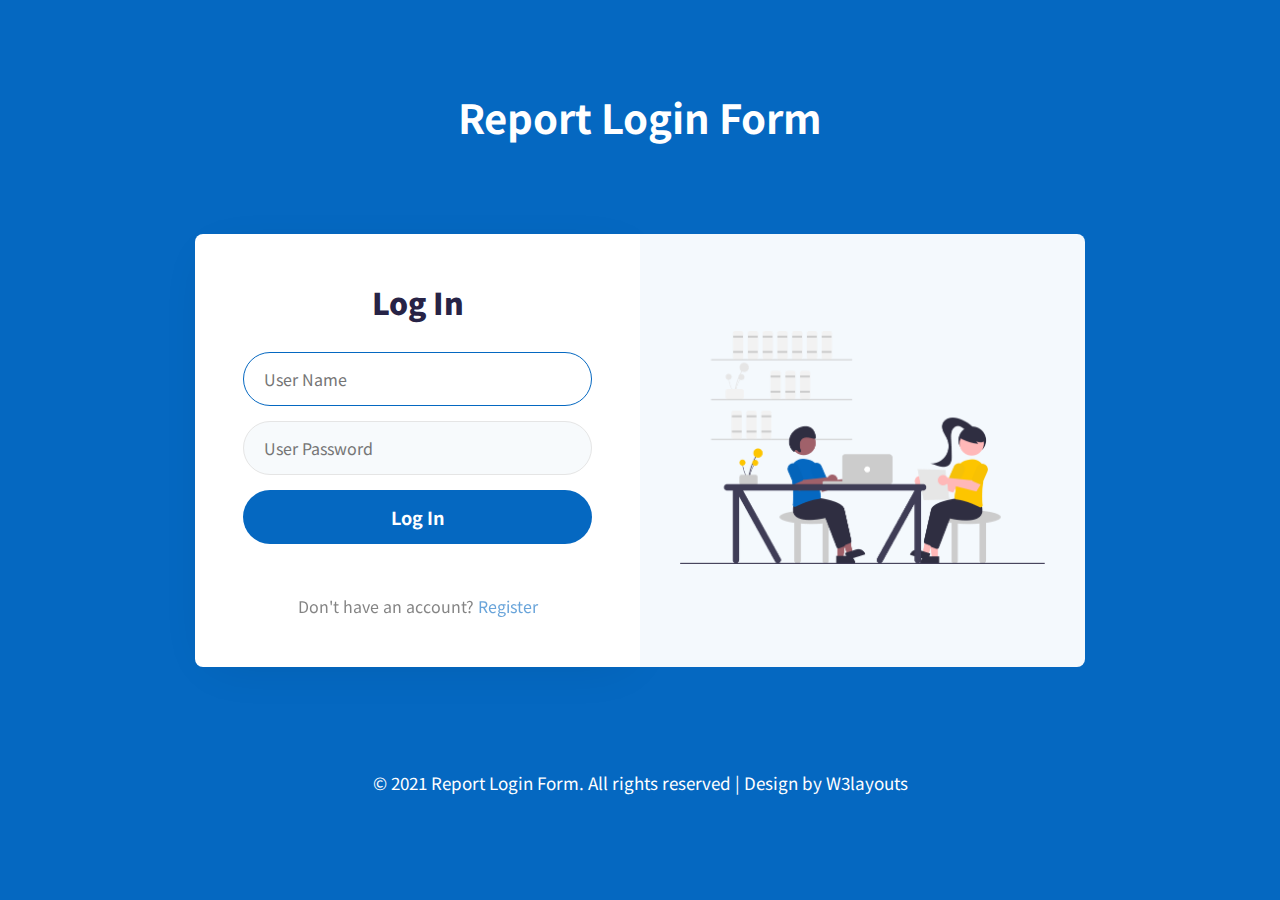
<file: Casgem_CodeFirstProject/Templates/Login/index.html>
<!--
Author: W3layouts
Author URL: http://w3layouts.com
-->
<!DOCTYPE html>
<html lang="zxx">

<head>
    <title>Report Login Form Responsive Widget Template :: W3layouts</title>
    <!-- Meta tag Keywords -->
    <meta name="viewport" content="width=device-width, initial-scale=1">
    <meta charset="UTF-8" />
    <meta name="keywords"
        content="Report Login Form Responsive web template, Bootstrap Web Templates, Flat Web Templates, Android Compatible web template, Smartphone Compatible web template, free webdesigns for Nokia, Samsung, LG, SonyEricsson, Motorola web design" />
    <!-- //Meta tag Keywords -->
    <link href="//fonts.googleapis.com/css2?family=Noto+Sans+JP:wght@400;500;700;900&display=swap" rel="stylesheet">
    <!--/Style-CSS -->
    <link rel="stylesheet" href="css/style.css" type="text/css" media="all" />
    <!--//Style-CSS -->

    <link rel="stylesheet" href="css/font-awesome.min.css" type="text/css" media="all">

</head>

<body>

    <!-- form section start -->
    <section class="w3l-hotair-form">
        <h1>Report Login Form</h1>
        <div class="container">
            <!-- /form -->
            <div class="workinghny-form-grid">
                <div class="main-hotair">
                    <div class="content-wthree">
                        <h2>Log In</h2>
                        <form action="#" method="post">
                            <input type="text" class="text" name="text" placeholder="User Name" required="" autofocus>
                            <input type="password" class="password" name="password" placeholder="User Password" required="" autofocus>
                            <button class="btn" type="submit">Log In</button>
                        </form>
                        
                        <p class="account">Don't have an account? <a href="#signup">Register</a></p>
                    </div>
                    <div class="w3l_form align-self">
                        <div class="left_grid_info">
                            <img src="images/1.png" alt="" class="img-fluid">
                        </div>
                    </div>
                </div>
            </div>
            <!-- //form -->
        </div>
        <!-- copyright-->
        <div class="copyright text-center">
            <p class="copy-footer-29">© 2021 Report Login Form. All rights reserved | Design by <a
                        href="https://w3layouts.com">W3layouts</a></p>
        </div>
        <!-- //copyright-->
    </section>
    <!-- //form section start -->
</body>

</html>
</file>
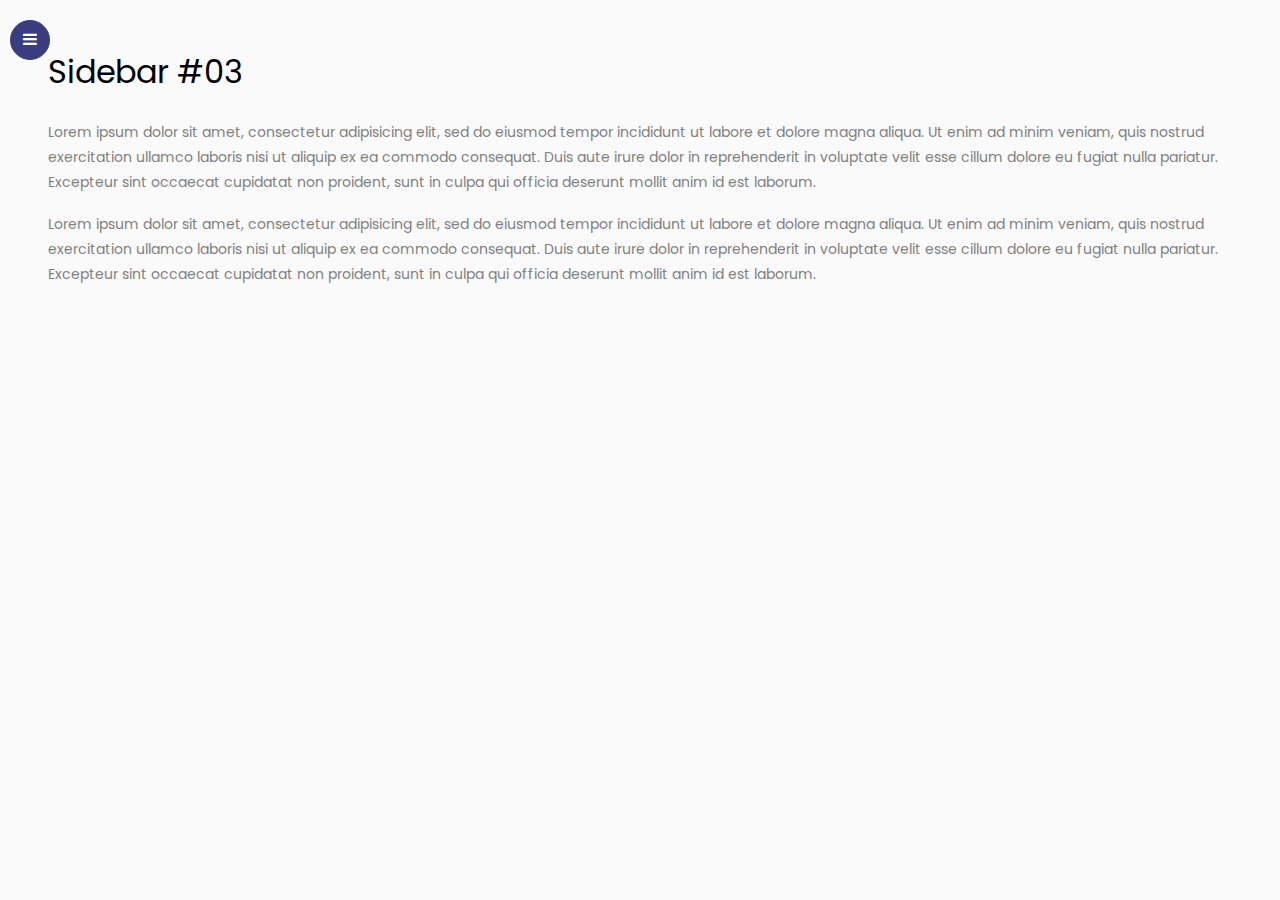
<file: Casgem_CodeFirstProject/Templates/sidebar-03/index.html>
<!doctype html>
<html lang="en">
  <head>
  	<title>Sidebar 03</title>
    <meta charset="utf-8">
    <meta name="viewport" content="width=device-width, initial-scale=1, shrink-to-fit=no">

    <link href="https://fonts.googleapis.com/css?family=Poppins:300,400,500,600,700,800,900" rel="stylesheet">
		
		<link rel="stylesheet" href="https://stackpath.bootstrapcdn.com/font-awesome/4.7.0/css/font-awesome.min.css">
		<link rel="stylesheet" href="css/style.css">
  </head>
  <body>
		
		<div class="wrapper d-flex align-items-stretch">
			<nav id="sidebar" class="active">
				<div class="custom-menu">
					<button type="button" id="sidebarCollapse" class="btn btn-primary">
	          <i class="fa fa-bars"></i>
	          <span class="sr-only">Toggle Menu</span>
	        </button>
        </div>
				<div class="p-4">
		  		<h1><a href="index.html" class="logo">Flash</a></h1>
	        <ul class="list-unstyled components mb-5">
	          <li class="active">
	            <a href="#"><span class="fa fa-home mr-3"></span> Home</a>
	          </li>
	          <li>
	              <a href="#"><span class="fa fa-user mr-3"></span> About</a>
	          </li>
	          <li>
              <a href="#"><span class="fa fa-briefcase mr-3"></span> Portfolio</a>
	          </li>
	          <li>
              <a href="#"><span class="fa fa-sticky-note mr-3"></span> Blog</a>
	          </li>
	          <li>
              <a href="#"><span class="fa fa-paper-plane mr-3"></span> Contact</a>
	          </li>
	        </ul>

	        <div class="mb-5">
						<h3 class="h6 mb-3">Subscribe for newsletter</h3>
						<form action="#" class="subscribe-form">
	            <div class="form-group d-flex">
	            	<div class="icon"><span class="icon-paper-plane"></span></div>
	              <input type="text" class="form-control" placeholder="Enter Email Address">
	            </div>
	          </form>
					</div>

	        <div class="footer">
	        	<p><!-- Link back to Colorlib can't be removed. Template is licensed under CC BY 3.0. -->
						  Copyright &copy;<script>document.write(new Date().getFullYear());</script> All rights reserved | This template is made with <i class="icon-heart" aria-hidden="true"></i> by <a href="https://colorlib.com" target="_blank">Colorlib.com</a>
						  <!-- Link back to Colorlib can't be removed. Template is licensed under CC BY 3.0. --></p>
	        </div>

	      </div>
    	</nav>

        <!-- Page Content  -->
      <div id="content" class="p-4 p-md-5 pt-5">
        <h2 class="mb-4">Sidebar #03</h2>
        <p>Lorem ipsum dolor sit amet, consectetur adipisicing elit, sed do eiusmod tempor incididunt ut labore et dolore magna aliqua. Ut enim ad minim veniam, quis nostrud exercitation ullamco laboris nisi ut aliquip ex ea commodo consequat. Duis aute irure dolor in reprehenderit in voluptate velit esse cillum dolore eu fugiat nulla pariatur. Excepteur sint occaecat cupidatat non proident, sunt in culpa qui officia deserunt mollit anim id est laborum.</p>
        <p>Lorem ipsum dolor sit amet, consectetur adipisicing elit, sed do eiusmod tempor incididunt ut labore et dolore magna aliqua. Ut enim ad minim veniam, quis nostrud exercitation ullamco laboris nisi ut aliquip ex ea commodo consequat. Duis aute irure dolor in reprehenderit in voluptate velit esse cillum dolore eu fugiat nulla pariatur. Excepteur sint occaecat cupidatat non proident, sunt in culpa qui officia deserunt mollit anim id est laborum.</p>
      </div>
		</div>

    <script src="js/jquery.min.js"></script>
    <script src="js/popper.js"></script>
    <script src="js/bootstrap.min.js"></script>
    <script src="js/main.js"></script>
  </body>
</html>
</file>
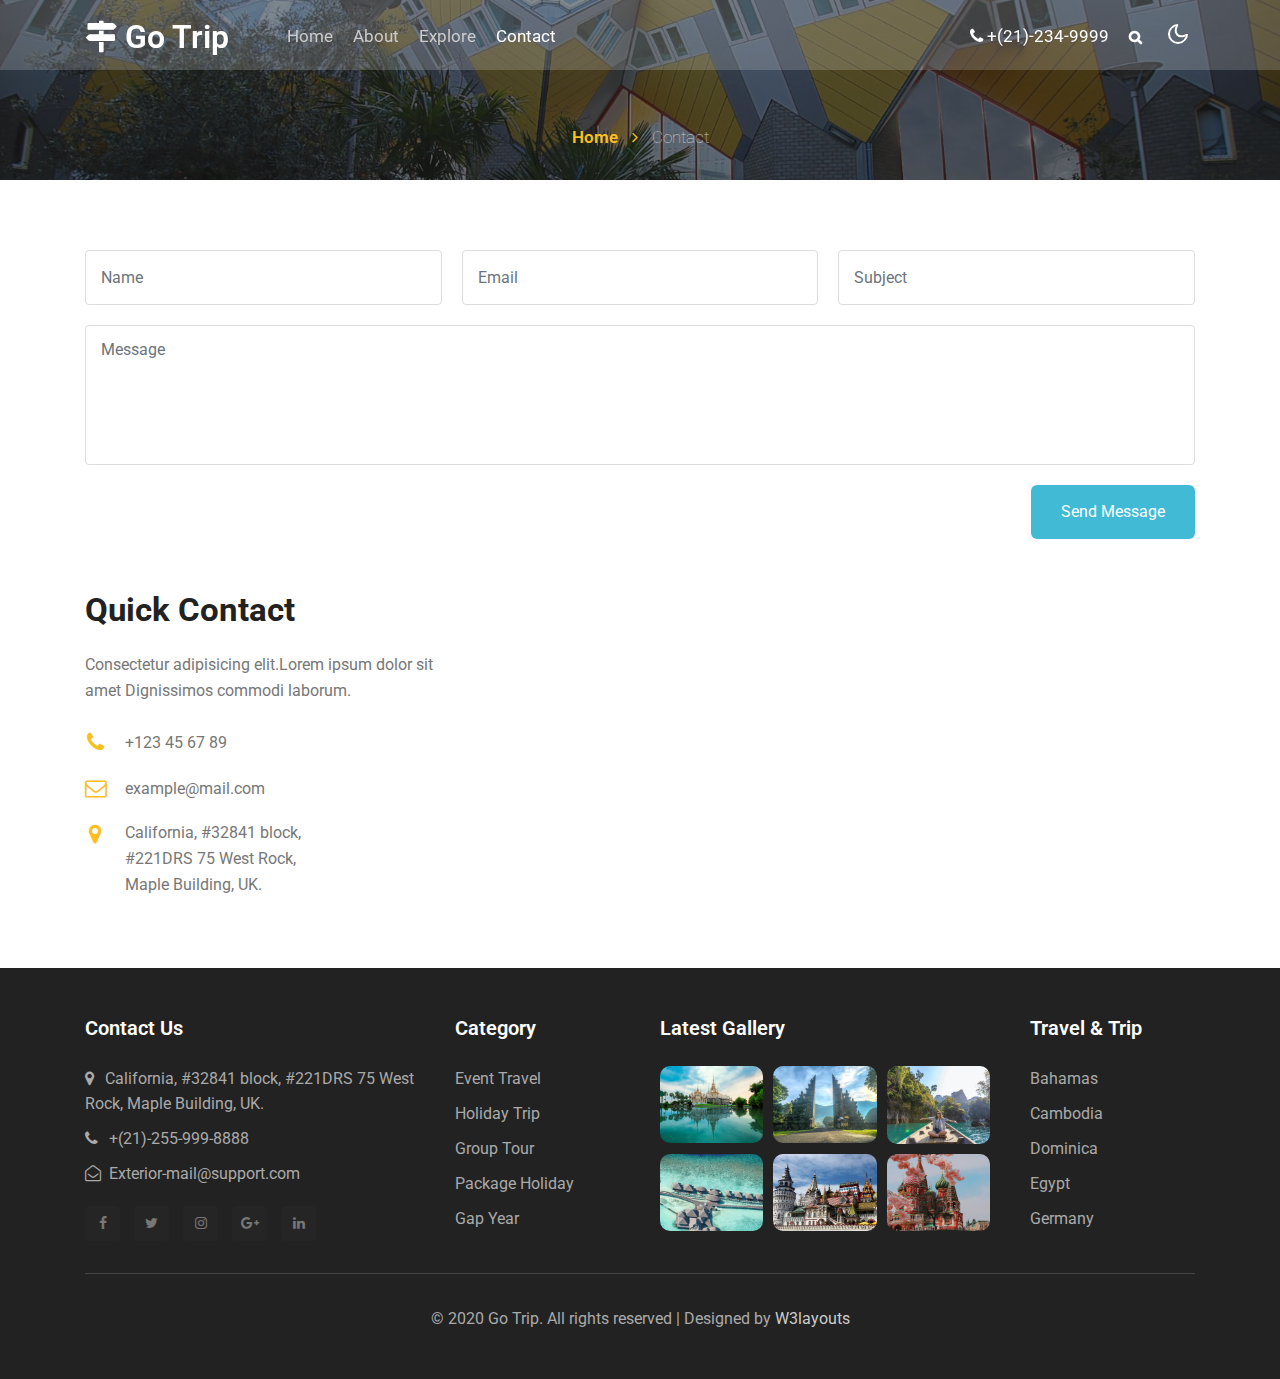
<file: Casgem_CodeFirstProject/Templates/trip/contact.html>
<!--
   Author: W3layouts
   Author URL: http://w3layouts.com
-->
<!doctype html>
<html lang="en">
  <head>
    <!-- Required meta tags -->
    <meta charset="utf-8">
    <meta name="viewport" content="width=device-width, initial-scale=1, shrink-to-fit=no">

    <title>Go Trip a Travel Category Category Responsive Web Template| Contact :: W3layouts</title>

    <!-- Template CSS -->
    <link rel="stylesheet" href="assets/css/style-starter.css">
    <link href="//fonts.googleapis.com/css2?family=Roboto:wght@400;500;700&display=swap" rel="stylesheet">
    <link href="//fonts.googleapis.com/css2?family=Roboto:wght@300;400&display=swap" rel="stylesheet">
  </head>
  <body id="home">
<section class=" w3l-header-4 header-sticky">
	<!--header-->
	<header id="site-header" class="fixed-top">
		<div class="container">
			<nav class="navbar navbar-expand-lg navbar-dark stroke">
				<h1><a class="navbar-brand" href="index.html">
					<span class="fa fa-map-signs"></span> Go Trip
				</a></h1>
				<!-- if logo is image enable this   
			<a class="navbar-brand" href="#index.html">
				<img src="image-path" alt="Your logo" title="Your logo" style="height:35px;" />
			</a> -->
				<button class="navbar-toggler  collapsed bg-gradient" type="button" data-toggle="collapse" data-target="#navbarTogglerDemo02" aria-controls="navbarTogglerDemo02" aria-expanded="false" aria-label="Toggle navigation">
					<span class="navbar-toggler-icon fa icon-expand fa-bars"></span>
					<span class="navbar-toggler-icon fa icon-close fa-times"></span>
					
				</button>
	  
				<div class="collapse navbar-collapse" id="navbarTogglerDemo02">
					<ul class="navbar-nav ml-lg-5">
						<li class="nav-item @@home__active">
							<a class="nav-link" href="index.html">Home <span class="sr-only">(current)</span></a>
						</li>
						<li class="nav-item @@about__active">
							<a class="nav-link" href="about.html">About</a>
						</li>
						<li class="nav-item @@services__active">
							<a class="nav-link" href="services.html">Explore</a>
						</li>
						<li class="nav-item active">
							<a class="nav-link" href="contact.html">Contact</a>
						</li>
					</ul>
				<ul class="navbar-nav ml-auto">
						<li class="nav-item ml-4">
							<a class="nav-link phone" href="tel:+(21)-234-9999"><span class="fa fa-phone"></span> +(21)-234-9999</a>
						</li>
						 <li class="nav-item" title="Search"><a href="#search" class="search-search nav-link"><span class="fa fa-search mr-2" aria-hidden="true"></span></a></li>
				<!-- search -->
						 <div class="search-right">
					<!-- search popup -->
					<div id="search" class="pop-overlay">
						<div class="popup">
							<form action="#" method="GET" class="d-flex">
								<input type="search" placeholder="Search.." name="search" required="required" autofocus>
								<button type="submit">Search</button>
							</form>

							<a class="close" href="#close">&times;</a>
						</div>
					</div>
					<!-- /search popup -->
				</div>
					<!--/ search -->
					</ul>
				</div>
				        <!-- toggle switch for light and dark theme -->
						<div class="mobile-position">
							<label class="theme-selector">
							  <input type="checkbox" id="themeToggle">
							  <i class="gg-sun"></i>
							  <i class="gg-moon"></i>
							</label>
						  </div>
						  <!-- //toggle switch for light and dark theme -->
			</nav>
		</div>
	  </header>
	<!--/header-->
</section>
<script src="assets/js/jquery-3.3.1.min.js"></script> <!-- Common jquery plugin -->
<!--bootstrap working-->
<script src="assets/js/bootstrap.min.js"></script>
<!--bootstrap working//-->
<!--/MENU-JS-->
<script>
	$(window).on("scroll", function () {
	  var scroll = $(window).scrollTop();
  
	  if (scroll >= 80) {
		$("#site-header").addClass("nav-fixed");
	  } else {
		$("#site-header").removeClass("nav-fixed");
	  }
	});
  
	//Main navigation Active Class Add Remove
	$(".navbar-toggler").on("click", function () {
	  $("header").toggleClass("active");
	});
	$(document).on("ready", function () {
	  if ($(window).width() > 991) {
		$("header").removeClass("active");
	  }
	  $(window).on("resize", function () {
		if ($(window).width() > 991) {
		  $("header").removeClass("active");
		}
	  });
	});
  </script>
  <!--//MENU-JS-->
<!-- disable body scroll which navbar is in active -->
<script>
$(function () {
  $('.navbar-toggler').click(function () {
    $('body').toggleClass('noscroll');
  })
});
</script>
<!-- disable body scroll which navbar is in active -->
<!--theme switcher dark and light mode script-->
<script>
	const bodyElement = document.querySelector('body');
	const themeToggle = document.querySelector('#themeToggle');
	const darkModeMql = window.matchMedia('(prefers-color-scheme: dark)');
  
	const currentTheme = localStorage.getItem('theme') ? localStorage.getItem('theme') : userPreference(darkModeMql);
  
	if (currentTheme) {
	  bodyElement.classList.add(currentTheme);
  
	  if (currentTheme === 'dark') {
		themeToggle.checked = true;
	  }
	}
  
	function userPreference(e) {
	  if (e.matches) {
		bodyElement.classList.add("dark");
		return "dark"
	  } else {
		bodyElement.classList.remove("dark");
		return ""
	  }
	}
  
	darkModeMql.addListener(userPreference);
  
	function themeSwitcher(e) {
	  if (e.target.checked) {
		bodyElement.classList.add('dark');
		localStorage.setItem('theme', 'dark');
	  } else {
		bodyElement.classList.remove('dark');
		localStorage.setItem('theme', '');
	  }
	}
  
	themeToggle.addEventListener('change', themeSwitcher);
  </script>
  <!--theme switcher dark and light mode script//-->



<!-- breadcrumbs -->
<section class="w3l-inner-banner-main">
    <div class="about-inner contact">
        <div class="breadcrumbs-sub">
            <ul class="breadcrumbs-custom-path">
                <li class="right-side propClone"><a href="index.html" class="editContent">Home <span class="fa fa-angle-right" aria-hidden="true"></span></a> <p></li>
                <li class="active editContent">
                    Contact</li>
            </ul>
            </div>
</div>
</div>
</section>
<!-- breadcrumbs //-->
<section class="w3l-contact-info-main" id="contact">
    <div class="contact-sec	editContent">
        <div class="container">
    <div class="map-content-9 mb-5 ">
        <form action="//sendmail.w3layouts.com/submitForm" method="post">
            <div class="twice-two">
                <input type="text" class="form-control" name="w3lName" id="w3lName" placeholder="Name" required="">
                <input type="email" class="form-control" name="w3lSender" id="w3lSender" placeholder="Email" required="">
                <input type="text" class="form-control" name="w3lSubject" id="w3lSubject" placeholder="Subject" required="">
            </div>
            <textarea name="w3lMessage" class="form-control" id="w3lMessage" placeholder="Message" required=""></textarea>

            <div class="text-right">
                <button type="submit" class="btn btn-contact">Send Message</button>
            </div>
        </form>
    </div>

            <div class="d-grid contact-view">

                <div class="cont-details">
                    <h3 class="sub-title">Quick Contact</h3> 
                    <p class="para mt-3 mb-4">Consectetur adipisicing elit.Lorem ipsum dolor sit amet Dignissimos commodi laborum.</p>
                    <div class="cont-top">
                        <div class="cont-left text-center">
                            <span class="fa fa-phone text-secondary"></span>
                        </div>
                        <div class="cont-right">
                            <p class="para"><a href="tel:+44 99 555 42">+123 45 67 89</a></p>
                        </div>
                    </div>
                    <div class="cont-top margin-up">
                        <div class="cont-left text-center">
                            <span class="fa fa-envelope-o text-secondary"></span>
                        </div>
                        <div class="cont-right">
                            <p class="para"><a href="mailto:example@mail.com" class="mail">example@mail.com</a></p>
                        </div>
                    </div>
                    <div class="cont-top margin-up">
                        <div class="cont-left text-center">
                            <span class="fa fa-map-marker text-secondary"></span>
                        </div>
                        <div class="cont-right">
                            <p class="para"> California, #32841 block,
                                <br> #221DRS 75 West Rock,
                                <br> Maple Building, UK.</p>
                        </div>
                    </div>
                </div>
                
                <div class="map-iframe ">
                    <iframe src="//www.google.com/maps/embed?pb=!1m18!1m12!1m3!1d317718.69319292053!2d-0.3817765050863085!3d51.528307984912544!2m3!1f0!2f0!3f0!3m2!1i1024!2i768!4f13.1!3m3!1m2!1s0x47d8a00baf21de75%3A0x52963a5addd52a99!2sLondon%2C+UK!5e0!3m2!1sen!2spl!4v1562654563739!5m2!1sen!2spl" width="100%" height="300" frameborder="0" style="border: 0px; pointer-events: none;" allowfullscreen=""></iframe>
                </div>
            </div>

        </div>
    </div>
</section>
<section class="w3l-footer-29-main">
	<div class="footer-29 py-5 ">
	  <div class="container">
		<div class="grid-col-4 footer-top-29">
			<div class="footer-list-29 footer-1">
				<h2 class="footer-title-29">Contact Us</h2>
				<ul>
					<li><p><span class="fa fa-map-marker"></span>California, #32841 block,
						#221DRS 75 West Rock,
						Maple Building, UK.</p></li>
					<li><a href="tel:+7-800-999-800"><span class="fa fa-phone"></span> +(21)-255-999-8888</a></li>
					<li><a href="mailto:estate-mail@support.com" class="mail"><span class="fa fa-envelope-open-o"></span> Exterior-mail@support.com</a></li>
				</ul>
				<div class="main-social-footer-29">
					<a href="#facebook" class="facebook"><span class="fa fa-facebook"></span></a>
					<a href="#twitter" class="twitter"><span class="fa fa-twitter"></span></a>
					<a href="#instagram" class="instagram"><span class="fa fa-instagram"></span></a>
					<a href="#google-plus" class="google-plus"><span class="fa fa-google-plus"></span></a>
					<a href="#linkedin" class="linkedin"><span class="fa fa-linkedin"></span></a>
				</div>
			</div>
			<div class="footer-list-29 footer-2">
				<ul>
					<h6 class="footer-title-29">Category</h6>
					<li><a href="#pages">Event Travel</a></li>
					<li><a href="#pages">Holiday Trip</a></li>
					<li><a href="#pages">Group Tour</a></li>
					<li><a href="#pages">Package Holiday</a></li>
					<li><a href="#pages">Gap Year</a></li>
				</ul>
			</div>
			<div class="footer-list-29 footer-3">
				<div class="properties">
					<h6 class="footer-title-29">Latest Gallery</h6>
					<div class="images-col">
					<a href="blog-single.html"><img src="assets/images/blog1.jpg" class="img-responsive" alt=""></a>
					<a href="blog-single.html"><img src="assets/images/blog2.jpg" class="img-responsive" alt=""></a>
					<a href="blog-single.html"><img src="assets/images/blog3.jpg" class="img-responsive" alt=""></a>
					<a href="blog-single.html"><img src="assets/images/blog4.jpg" class="img-responsive" alt=""></a>
					<a href="blog-single.html"><img src="assets/images/blog5.jpg" class="img-responsive" alt=""></a>
					<a href="blog-single.html"><img src="assets/images/blog6.png" class="img-responsive" alt=""></a>
				</div>
			</div>
			</div>
			<div class="footer-list-29 footer-4">
				<ul>
					<h6 class="footer-title-29">Travel & Trip</h6>
					<li><a href="#url">	Bahamas</a></li>
					<li><a href="#url">	Cambodia</a></li>
					<li><a href="#url">Dominica</a></li>
					<li><a href="#url">	Egypt</a></li>
					<li><a href="#url">Germany</a></li>
				</ul>
			</div>
		</div>
		<div class=" bottom-copies text-center">
			<p class="copy-footer-29">© 2020 Go Trip. All rights reserved | Designed by <a href="//w3layouts.com">W3layouts</a></p>
		  </div>
		</div>
	</div>
  </section>

<!-- move top -->
<button onclick="topFunction()" id="movetop" title="Go to top">
	<span class="fa fa-chevron-up"></span>
</button>
<script>
	// When the user scrolls down 20px from the top of the document, show the button
	window.onscroll = function () {
		scrollFunction()
	};

	function scrollFunction() {
		if (document.body.scrollTop > 20 || document.documentElement.scrollTop > 20) {
			document.getElementById("movetop").style.display = "block";
		} else {
			document.getElementById("movetop").style.display = "none";
		}
	}

	// When the user clicks on the button, scroll to the top of the document
	function topFunction() {
		document.body.scrollTop = 0;
		document.documentElement.scrollTop = 0;
	}
</script>
<!-- /move top -->

</body>

</html>
</file>
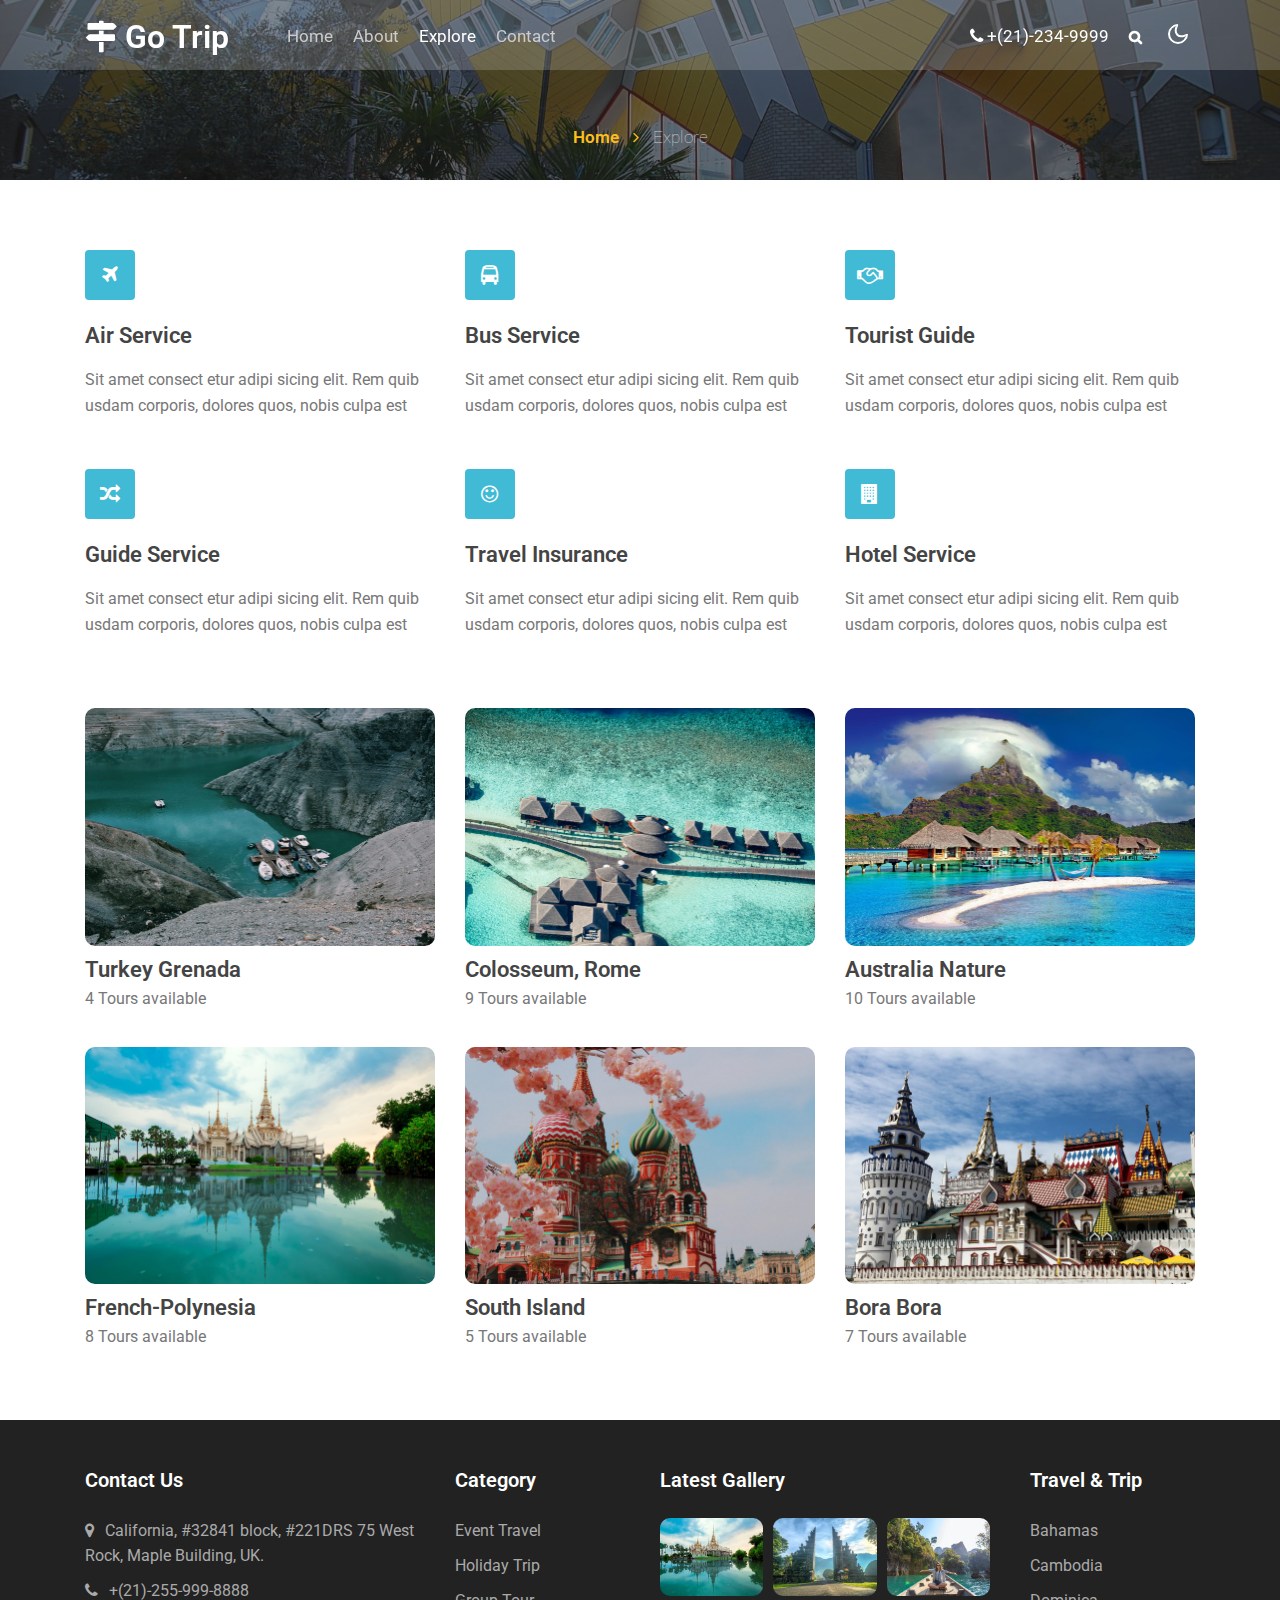
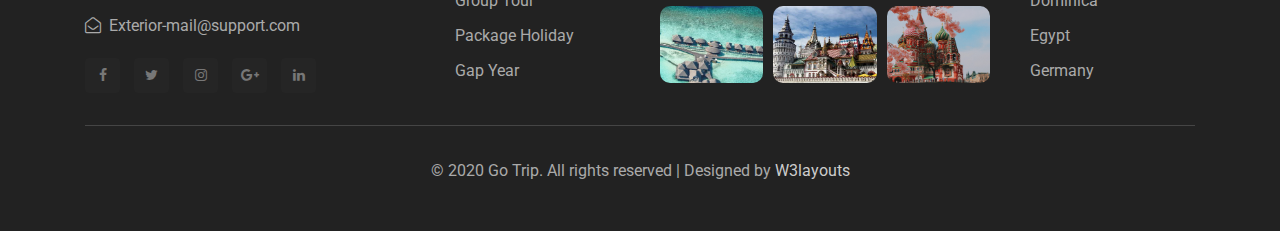
<file: Casgem_CodeFirstProject/Templates/trip/services.html>
<!--
   Author: W3layouts
   Author URL: http://w3layouts.com
-->
<!doctype html>
<html lang="en">
  <head>
    <!-- Required meta tags -->
    <meta charset="utf-8">
    <meta name="viewport" content="width=device-width, initial-scale=1, shrink-to-fit=no">

    <title>Go Trip a Travel Category Responsive Web Template| service :: W3layouts</title>

    <!-- Template CSS -->
    <link rel="stylesheet" href="assets/css/style-starter.css">
    <link href="//fonts.googleapis.com/css2?family=Roboto:wght@400;500;700&display=swap" rel="stylesheet">
    <link href="//fonts.googleapis.com/css2?family=Roboto:wght@300;400&display=swap" rel="stylesheet">
  </head>
  <body id="home">
<section class=" w3l-header-4 header-sticky">
	<!--header-->
	<header id="site-header" class="fixed-top">
		<div class="container">
			<nav class="navbar navbar-expand-lg navbar-dark stroke">
				<h1><a class="navbar-brand" href="index.html">
					<span class="fa fa-map-signs"></span> Go Trip
				</a></h1>
				<!-- if logo is image enable this   
			<a class="navbar-brand" href="#index.html">
				<img src="image-path" alt="Your logo" title="Your logo" style="height:35px;" />
			</a> -->
				<button class="navbar-toggler  collapsed bg-gradient" type="button" data-toggle="collapse" data-target="#navbarTogglerDemo02" aria-controls="navbarTogglerDemo02" aria-expanded="false" aria-label="Toggle navigation">
					<span class="navbar-toggler-icon fa icon-expand fa-bars"></span>
					<span class="navbar-toggler-icon fa icon-close fa-times"></span>
					
				</button>
	  
				<div class="collapse navbar-collapse" id="navbarTogglerDemo02">
					<ul class="navbar-nav ml-lg-5">
						<li class="nav-item @@home__active">
							<a class="nav-link" href="index.html">Home <span class="sr-only">(current)</span></a>
						</li>
						<li class="nav-item @@about__active">
							<a class="nav-link" href="about.html">About</a>
						</li>
						<li class="nav-item active">
							<a class="nav-link" href="services.html">Explore</a>
						</li>

						<li class="nav-item @@contact__active">
							<a class="nav-link" href="contact.html">Contact</a>
						</li>
					</ul>
				<ul class="navbar-nav ml-auto">
						<li class="nav-item ml-4">
							<a class="nav-link phone" href="tel:+(21)-234-9999"><span class="fa fa-phone"></span> +(21)-234-9999</a>
						</li>
						 <li class="nav-item" title="Search"><a href="#search" class="search-search nav-link"><span class="fa fa-search mr-2" aria-hidden="true"></span></a></li>
				<!-- search -->
						 <div class="search-right">
					<!-- search popup -->
					<div id="search" class="pop-overlay">
						<div class="popup">
							<form action="#" method="GET" class="d-flex">
								<input type="search" placeholder="Search.." name="search" required="required" autofocus>
								<button type="submit">Search</button>
							</form>

							<a class="close" href="#close">&times;</a>
						</div>
					</div>
					<!-- /search popup -->
				</div>
					<!--/ search -->
					</ul>
				</div>
				        <!-- toggle switch for light and dark theme -->
						<div class="mobile-position">
							<label class="theme-selector">
							  <input type="checkbox" id="themeToggle">
							  <i class="gg-sun"></i>
							  <i class="gg-moon"></i>
							</label>
						  </div>
						  <!-- //toggle switch for light and dark theme -->
			</nav>
		</div>
	  </header>
	<!--/header-->
</section>
<script src="assets/js/jquery-3.3.1.min.js"></script> <!-- Common jquery plugin -->
<!--bootstrap working-->
<script src="assets/js/bootstrap.min.js"></script>
<!--bootstrap working//-->
<!--/MENU-JS-->
<script>
	$(window).on("scroll", function () {
	  var scroll = $(window).scrollTop();
  
	  if (scroll >= 80) {
		$("#site-header").addClass("nav-fixed");
	  } else {
		$("#site-header").removeClass("nav-fixed");
	  }
	});
  
	//Main navigation Active Class Add Remove
	$(".navbar-toggler").on("click", function () {
	  $("header").toggleClass("active");
	});
	$(document).on("ready", function () {
	  if ($(window).width() > 991) {
		$("header").removeClass("active");
	  }
	  $(window).on("resize", function () {
		if ($(window).width() > 991) {
		  $("header").removeClass("active");
		}
	  });
	});
  </script>
  <!--//MENU-JS-->
<!-- disable body scroll which navbar is in active -->
<script>
$(function () {
  $('.navbar-toggler').click(function () {
    $('body').toggleClass('noscroll');
  })
});
</script>
<!-- disable body scroll which navbar is in active -->
<!--theme switcher dark and light mode script-->
<script>
	const bodyElement = document.querySelector('body');
	const themeToggle = document.querySelector('#themeToggle');
	const darkModeMql = window.matchMedia('(prefers-color-scheme: dark)');
  
	const currentTheme = localStorage.getItem('theme') ? localStorage.getItem('theme') : userPreference(darkModeMql);
  
	if (currentTheme) {
	  bodyElement.classList.add(currentTheme);
  
	  if (currentTheme === 'dark') {
		themeToggle.checked = true;
	  }
	}
  
	function userPreference(e) {
	  if (e.matches) {
		bodyElement.classList.add("dark");
		return "dark"
	  } else {
		bodyElement.classList.remove("dark");
		return ""
	  }
	}
  
	darkModeMql.addListener(userPreference);
  
	function themeSwitcher(e) {
	  if (e.target.checked) {
		bodyElement.classList.add('dark');
		localStorage.setItem('theme', 'dark');
	  } else {
		bodyElement.classList.remove('dark');
		localStorage.setItem('theme', '');
	  }
	}
  
	themeToggle.addEventListener('change', themeSwitcher);
  </script>
  <!--theme switcher dark and light mode script//-->



<!-- breadcrumbs -->
<section class="w3l-inner-banner-main">
    <div class="about-inner services editContent">
        <div class="container">   

        <div class="breadcrumbs-sub">
            <ul class="breadcrumbs-custom-path">
                <li class="right-side propClone"><a href="index.html" class="editContent">Home <span class="fa fa-angle-right" aria-hidden="true"></span></a> <p></li>
                <li class="active editContent">Explore</li>
            </ul>
            </div>
</div>
</div>
</section>
<!-- breadcrumbs //-->
<section class="w3l-recent-work-hobbies" id="services"> 
    <div class="recent-work editContent">
        <div class="container">
            <div class="row service-service">
                <div class="col-lg-4 col-md-6 propClone about-line-top ">
                        <div class="color-white editContent">
                            <div class="icon-back"><span class="fa fa-plane"></span></div>
                            
                        <h5><a href="#url" class="editContent">
                            Air Service</a></h5>
                        <p class="para editContent">Sit amet consect etur adipi sicing elit. Rem quib usdam corporis, dolores
                            quos, nobis culpa est</p>
                </div>
                </div>
                <div class="col-lg-4 col-md-6 propClone about-line-top ">
                        <div class="color-white editContent">
                            <div class="icon-back"><span class="fa fa-bus"></span></div>
                        
                        <h5><a href="#url" class="editContent">Bus Service</a></h5>
                        <p class="para editContent">Sit amet consect etur adipi sicing elit. Rem quib usdam corporis, dolores
                            quos, nobis culpa est </p> </div>
                </div>
                <div class="col-lg-4 col-md-6 propClone about-line-top ">
                        <div class="color-white editContent">
                            <div class="icon-back">  <span class="fa fa-handshake-o"></span></div>
                      
                        <h5><a href="#url" class="editContent">Tourist Guide</a></h5>
                        <p class="para editContent">Sit amet consect etur adipi sicing elit. Rem quib usdam corporis, dolores
                        quos, nobis culpa est</p> </div>
                </div>
                <div class="col-lg-4 col-md-6 propClone about-line-top ">
                    <div class="color-white editContent">
                        <div class="icon-back">   <span class="fa fa-random"></span></div>
                     
                    <h5><a href="#url" class="editContent">
                        Guide Service</a></h5>
                    <p class="para editContent">Sit amet consect etur adipi sicing elit. Rem quib usdam corporis, dolores
                        quos, nobis culpa est</p></div>
            </div>
            <div class="col-lg-4 col-md-6 propClone about-line-top ">
                    <div class="color-white editContent">
                        <div class="icon-back"> <span class="fa fa-smile-o"></span></div>
                   
                    <h5><a href="#url" class="editContent">Travel Insurance</a></h5>
                    <p class="para editContent">Sit amet consect etur adipi sicing elit. Rem quib usdam corporis, dolores
                        quos, nobis culpa est </p> </div>
            </div>
            <div class="col-lg-4 col-md-6 propClone about-line-top ">
                    <div class="color-white editContent">
                    <div class="icon-back"><span class="fa fa-building"></span></div>
                    <h5><a href="#url" class="editContent">Hotel Service</a></h5>
                    <p class="para editContent">Sit amet consect etur adipi sicing elit. Rem quib usdam corporis, dolores
                    quos, nobis culpa est</p> </div>
            </div>
            </div>
        </div>
    </div>
</section>
<section class="w3l-services-two" id="services">
    <div class="service-single-page editContent">
        <div class="container">
            <div class="gallery-image row">
              <div class="img-box col-lg-4 col-md-6">
                <img src="assets/images/b2.jpg" alt="product" class="img-responsive ">
                <h5 class="mt-2"><a href="about.html">Turkey Grenada</a></h5>
                <p class="para">4 Tours available</p>
              </div>
              <div class="img-box col-lg-4 col-md-6">
                <img src="assets/images/b1.jpg" alt="product" class="img-responsive ">
                <h5 class="mt-2"><a href="about.html">Colosseum, Rome</a></h5>
                <p class="para">9 Tours available</p>
              </div>
              <div class="img-box col-lg-4 col-md-6">
                <img src="assets/images/b3.jpg" alt="product" class="img-responsive ">
                <h5 class="mt-2"><a href="about.html">Australia Nature</a></h5>
                <p class="para">10 Tours available</p>
                </div>
                <div class="img-box col-lg-4 col-md-6">
                  <img src="assets/images/b4.jpg" alt="product" class="img-responsive ">
                  <h5 class="mt-2"><a href="about.html">French-Polynesia
                  </a></h5>
                  <p class="para">8 Tours available</p>
                </div>
                <div class="img-box col-lg-4 col-md-6">
                  <img src="assets/images/b5.jpg" alt="product" class="img-responsive ">
                  <h5 class="mt-2"><a href="about.html">South Island</a></h5>
                  <p class="para">5 Tours available</p>
                </div>
                <div class="img-box col-lg-4 col-md-6">
                  <img src="assets/images/b6.jpg" alt="product" class="img-responsive ">
                  <h5 class="mt-2"><a href="about.html">Bora Bora</a></h5>
                  <p class="para">7 Tours available</p>
                  </div>

                </div>
    </div>
</div>
</section>
<section class="w3l-footer-29-main">
	<div class="footer-29 py-5 ">
	  <div class="container">
		<div class="grid-col-4 footer-top-29">
			<div class="footer-list-29 footer-1">
				<h2 class="footer-title-29">Contact Us</h2>
				<ul>
					<li><p><span class="fa fa-map-marker"></span>California, #32841 block,
						#221DRS 75 West Rock,
						Maple Building, UK.</p></li>
					<li><a href="tel:+7-800-999-800"><span class="fa fa-phone"></span> +(21)-255-999-8888</a></li>
					<li><a href="mailto:estate-mail@support.com" class="mail"><span class="fa fa-envelope-open-o"></span> Exterior-mail@support.com</a></li>
				</ul>
				<div class="main-social-footer-29">
					<a href="#facebook" class="facebook"><span class="fa fa-facebook"></span></a>
					<a href="#twitter" class="twitter"><span class="fa fa-twitter"></span></a>
					<a href="#instagram" class="instagram"><span class="fa fa-instagram"></span></a>
					<a href="#google-plus" class="google-plus"><span class="fa fa-google-plus"></span></a>
					<a href="#linkedin" class="linkedin"><span class="fa fa-linkedin"></span></a>
				</div>
			</div>
			<div class="footer-list-29 footer-2">
				<ul>
					<h6 class="footer-title-29">Category</h6>
					<li><a href="#pages">Event Travel</a></li>
					<li><a href="#pages">Holiday Trip</a></li>
					<li><a href="#pages">Group Tour</a></li>
					<li><a href="#pages">Package Holiday</a></li>
					<li><a href="#pages">Gap Year</a></li>
				</ul>
			</div>
			<div class="footer-list-29 footer-3">
				<div class="properties">
					<h6 class="footer-title-29">Latest Gallery</h6>
					<div class="images-col">
					<a href="blog-single.html"><img src="assets/images/blog1.jpg" class="img-responsive" alt=""></a>
					<a href="blog-single.html"><img src="assets/images/blog2.jpg" class="img-responsive" alt=""></a>
					<a href="blog-single.html"><img src="assets/images/blog3.jpg" class="img-responsive" alt=""></a>
					<a href="blog-single.html"><img src="assets/images/blog4.jpg" class="img-responsive" alt=""></a>
					<a href="blog-single.html"><img src="assets/images/blog5.jpg" class="img-responsive" alt=""></a>
					<a href="blog-single.html"><img src="assets/images/blog6.png" class="img-responsive" alt=""></a>
				</div>
			</div>
			</div>
			<div class="footer-list-29 footer-4">
				<ul>
					<h6 class="footer-title-29">Travel & Trip</h6>
					<li><a href="#url">	Bahamas</a></li>
					<li><a href="#url">	Cambodia</a></li>
					<li><a href="#url">Dominica</a></li>
					<li><a href="#url">	Egypt</a></li>
					<li><a href="#url">Germany</a></li>
				</ul>
			</div>
		</div>
		<div class=" bottom-copies text-center">
			<p class="copy-footer-29">© 2020 Go Trip. All rights reserved | Designed by <a href="//w3layouts.com">W3layouts</a></p>
		  </div>
		</div>
	</div>
  </section>

<!-- move top -->
<button onclick="topFunction()" id="movetop" title="Go to top">
	<span class="fa fa-chevron-up"></span>
</button>
<script>
	// When the user scrolls down 20px from the top of the document, show the button
	window.onscroll = function () {
		scrollFunction()
	};

	function scrollFunction() {
		if (document.body.scrollTop > 20 || document.documentElement.scrollTop > 20) {
			document.getElementById("movetop").style.display = "block";
		} else {
			document.getElementById("movetop").style.display = "none";
		}
	}

	// When the user clicks on the button, scroll to the top of the document
	function topFunction() {
		document.body.scrollTop = 0;
		document.documentElement.scrollTop = 0;
	}
</script>
<!-- /move top -->

</body>

</html>
</file>
<file: Casgem_CodeFirstProject/Templates/Login/css/style.css>
/*
Author: W3layouts
Author URL: http://w3layouts.com
 */
 html {
    scroll-behavior: smooth;
}

body,
html {
    margin: 0;
    padding: 0;
    font-family: 'Noto Sans JP', sans-serif;
}

* {
    box-sizing: border-box;
}

.d-grid {
    display: grid;
}

.d-flex {
    display: flex;
    display: -webkit-flex;
}

.text-center {
    text-align: center;
}

.text-left {
    text-align: left;
}

.text-right {
    text-align: right;
}

button,
input,
select {
    -webkit-appearance: none;
    outline: none;
    font-family: 'Noto Sans JP', sans-serif;
}

button,
.btn,
select {
    cursor: pointer;
}

a {
    text-decoration: none;
}

img {
    max-width: 100%;
}

ul {
    margin: 0;
    padding: 0
}

h1,
h2,
h3,
h4,
h5,
h6,
p {
    margin: 0;
    padding: 0
}

p {
    color: #666;
    font-size: 16px;
    line-height: 25px;
    opacity: .6;
    text-align: center;
}

.p-relative {
    position: relative;
}

.p-absolute {
    position: absolute;
}

.p-fixed {
    position: fixed;
}

.p-sticky {
    position: sticky;
}

.btn,
button,
.actionbg,
input {
    border-radius: 36px;
    -webkit-border-radius: 36px;
    -moz-border-radius: 36px;
    -o-border-radius: 36px;
    -ms-border-radius: 36px;
}

.btn:hover,
button:hover {
    transition: 0.5s ease;
    -webkit-transition: 0.5s ease;
    -o-transition: 0.5s ease;
    -ms-transition: 0.5s ease;
    -moz-transition: 0.5s ease;
}

/*-- wrapper start --*/
.wrapper {
    width: 100%;
    padding-right: 15px;
    padding-left: 15px;
    margin-right: auto;
    margin-left: auto;
}

@media (min-width: 576px) {
    .wrapper {
        max-width: 540px;
    }
}

@media (min-width: 768px) {
    .wrapper {
        max-width: 720px;
    }
}

@media (min-width: 992px) {
    .wrapper {
        max-width: 960px;
    }
}

@media (min-width: 1200px) {
    .wrapper {
        max-width: 1140px;
    }
}

.wrapper-full {
    width: 100%;
    padding-right: 15px;
    padding-left: 15px;
    margin-right: auto;
    margin-left: auto;
}

/*-- //wrapper start --*/

/*-- form styling --*/
.w3l-hotair-form {
    position: relative;
    min-height: 100vh;
    z-index: 0;
    background: #0568C1;
    padding: 40px 40px;
    justify-content: center;
    display: grid;
    grid-template-rows: 1fr auto 1fr;
    align-items: center;
}
.container {
    max-width: 890px;
    margin: 0 auto;
}

.w3l_form {
    flex-basis: 50%;
    -webkit-flex-basis: 50%;
    background: #f4f9fd;
    background-size: cover;
    -webkit-background-size: cover;
    -moz-background-size: cover;
    -o-background-size: cover;
    -ms-background-size: cover;
    padding: 40px;
    border-top-right-radius: 8px;
    border-bottom-right-radius: 8px;
    align-items: center;
    display: grid;
}

.content-wthree {
    flex-basis:50%;
    -webkit-flex-basis:50%;
    box-sizing: border-box;
    padding: 3em 3em;
    background: #fff;
    box-shadow: 2px 9px 49px -17px rgba(0, 0, 0, 0.1);
    border-top-left-radius: 8px;
    border-bottom-left-radius: 8px;
}

.w3l-workinghny-form .logo {
    text-align: center;
}

.w3l-hotair-form .main-hotair {
    position: relative;
    display: -webkit-box;
    display: -moz-box;
    display: -ms-flexbox;
    display: -webkit-flex;
    display: flex;
    margin: 40px 0;
}

.w3l-hotair-form form {
    margin-top: 30px;
    margin-bottom: 30px;
}

.social-icons {
    text-align: center;
    margin-top: 16px;
}
p.account, p.account a {
    text-align: center;
    padding-top: 20px;
    padding-bottom: 0px;
    font-size: 16px;
    color: #333;
}

p.account a{
    color:#0568C1;
}
p.account a:hover {
    text-decoration: underline;
}
.w3l-hotair-form h1 {
    text-align: center;
    font-size: 40px;
    font-weight: 700;
    color: #fff;
}

.w3l-hotair-form h2 {
    font-size: 30px;
    line-height: 40px;
    margin-bottom: 5px;
    font-weight: 900;
    color: #272346;
    text-align: center;
}

.w3l-hotair-form input{
    outline: none;
    margin-bottom: 15px;
    font-size: 16px;
    color: #999;
    text-align: left;
    padding: 14px 20px;
    width: 100%;
    display: inline-block;
    box-sizing: border-box;
    border: none;
    outline: none;
    background: #f7fafc;
    border: 1px solid #e5e5e5;
    transition: .3s ease;
    -webkit-transition: .3s ease;
    -moz-transition: .3s ease;
    -ms-transition: .3s ease;
    -o-transition: .3s ease;
}
.w3l-hotair-form input:focus {
    background:transparent;
    border: 1px solid #0568C1;
}
.w3l-hotair-form button {
    font-size: 18px;
    color: #fff;
    width: 100%;
    background: #0568C1;
    border: none;
    padding: 14px 15px;
    font-weight: 700;
    transition: .3s ease;
    -webkit-transition: .3s ease;
    -moz-transition: .3s ease;
    -ms-transition: .3s ease;
    -o-transition: .3s ease;
}

.w3l-hotair-form button:hover {
    background: #fdc500;
}

.w3l-hotair-form .social-icons ul li {
    list-style: none;
    display: inline-block;
}

.w3l-hotair-form .social-icons ul li a {
    padding: 8px;
}

.w3l-hotair-form .social-icons ul li a:hover {
    opacity: 0.8;
    transition: 0.5s ease;
    -webkit-transition: 0.5s ease;
    -o-transition: 0.5s ease;
    -ms-transition: 0.5s ease;
    -moz-transition: 0.5s ease;
}

.w3l-hotair-form .social-icons ul span.fa {
    color: #696687;
    font-size: 18px;
    opacity: .8;
}

.w3l-hotair-form .social-icons ul li a.facebook span {
    font-size: 18px;
    width: 36px;
    height: 36px;
    border-radius: 50%;
    margin-right: 6px;
    border: 2px solid #696687;line-height:32px;
}

.w3l-hotair-form .social-icons ul li a.twitter span {
    color: #1da1f2;
    font-size: 18px;
    width: 36px;
    height: 36px;
    border-radius: 50%;
    margin-right: 6px;
    border: 2px solid #1da1f2;
    line-height:32px;
}

.w3l-hotair-form .social-icons ul li a.pinterest span {
    color:#e60023;
    font-size: 18px;
    width: 36px;
    height: 36px;
    border-radius: 50%;
    margin-right: 6px;
    border: 2px solid #e60023;
    line-height:32px;
}


.copyright p {
    text-align: center;
    font-size: 17px;
    line-height: 26px;
    color: #fff;
    opacity: 1;
}

p.copy-footer-29 a {
    color: #fff;
}

p.copy-footer-29 a:hover {
    color:#fdc500;
    transition: 0.5s ease;
    -webkit-transition: 0.5s ease;
    -o-transition: 0.5s ease;
    -ms-transition: 0.5s ease;
    -moz-transition: 0.5s ease;
}


/* -- placeholder --*/


/*-- responsive design --*/

@media (max-width:736px) {
    .w3l-hotair-form .main-hotair {
        flex-direction: column;
    }
    .w3l-hotair-form form {
        margin-top: 30px;
        margin-bottom: 10px;
    }
    .w3l_form {
        order: 2;
        border-radius: 0;
        border-bottom-left-radius: 8px;
        border-bottom-right-radius: 8px;
        border-top-right-radius: 0;
    }
    .content-wthree {
        order: 1;
        border-radius: 0;
        border-top-left-radius: 8px;
        border-top-right-radius: 8px;
    }
}

@media (max-width:568px) {
    .w3l-hotair-form h1 {
        font-size: 36px;
    }

    .w3l-hotair-form .main-hotair {
        margin: 30px 0;
    }

    .content-wthree {
        padding: 2.5em;
    }
}

@media (max-width:480px) {
    .w3l-hotair-form {
        padding: 40px 30px;
    }
    .w3l-hotair-form h1 {
        font-size: 26px;
    }
}

@media (max-width:384px) {
    .w3l-hotair-form {
        padding: 30px 15px;
    }

    .content-wthree {
        padding: 2em;
    }
    .w3l-hotair-form h2 {
        font-size: 22px;
        line-height: 32px;
    }

    .copyright p {
        font-size: 16px;
    }

}

/*-- //responsive design --*/
/*-- //form styling --*/
</file>
